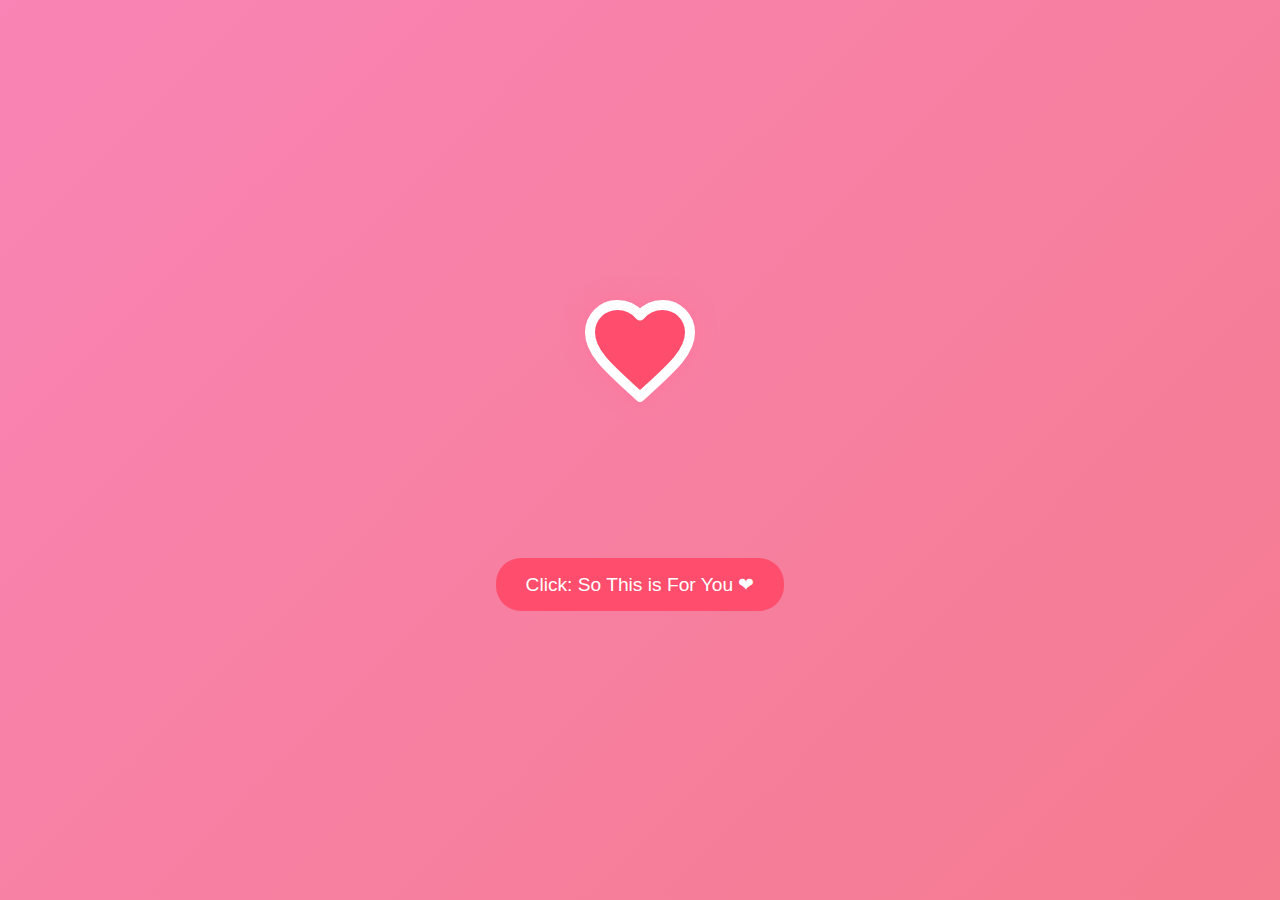
<file: index.html>
<!DOCTYPE html>
<html lang="en">

<head>
  <meta charset="UTF-8">
  <meta name="viewport" content="width=device-width, initial-scale=1.0">
  <title>Proposal Page</title>
  <style>
    /* General Reset */
    body {
      margin: 0;
      height: 100vh;
      display: flex;
      justify-content: center;
      align-items: center;
      background: linear-gradient(135deg, #f984b5, #f57b8f);
      font-family: "Comic Sans MS", cursive, sans-serif;
      color: #fff;
      text-align: center;
      flex-direction: column;
    }

    .heart-container {
      display: flex;
      flex-direction: column;
      align-items: center;
      gap: 20px;
    }

    /* Perfect Heart SVG */
    .heart {
      width: 120px;
      height: 120px;
      fill: #ff4d6d;
      animation: pulse 1.5s infinite ease-in-out;
      filter: drop-shadow(0 0 10px #ff759b);
    }

    /* Glow Effect */
    @keyframes pulse {
      0%,
      100% {
        transform: scale(1);
        filter: drop-shadow(0 0 10px #ff759b);
      }

      50% {
        transform: scale(1.2);
        filter: drop-shadow(0 0 30px #ff759b);
      }
    }

    /* Shayari Text Styling */
    .shayari-text {
      font-size: 1.5em;
      font-weight: bold;
      color: #ffebd0;
      display: inline-block;
      line-height: 1.5;
      opacity: 0; /* Initially hidden */
      animation: fadeInText 1.5s forwards;
    }

    /* Animation for Text */
    @keyframes fadeInText {
      0% {
        opacity: 0;
      }
      100% {
        opacity: 1;
      }
    }

    /* Animation for words */
    .word {
      opacity: 0;
      display: inline-block;
      animation: fadeInWord 1.5s forwards;
    }
    .word:nth-child(1) {
  animation-delay: 0.5s;
}

.word:nth-child(2) {
  animation-delay: 1.5s;
}

.word:nth-child(3) {
  animation-delay: 2s;
}

.word:nth-child(4) {
  animation-delay: 2.5s;
}

.word:nth-child(5) {
  animation-delay: 3s;
}

.word:nth-child(6) {
  animation-delay: 3.5s;
}

.word:nth-child(7) {
  animation-delay: 4s;
}

.word:nth-child(8) {
  animation-delay: 4.5s;
}

.word:nth-child(9) {
  animation-delay: 5s;
}

.word:nth-child(10) {
  animation-delay: 5.5s;
}

.word:nth-child(11) {
  animation-delay: 6s;
}

.word:nth-child(12) {
  animation-delay: 6.5s;
}

.word:nth-child(13) {
  animation-delay: 7s;
}

.word:nth-child(14) {
  animation-delay: 7.5s;
}

.word:nth-child(15) {
  animation-delay: 8s;
}

.word:nth-child(16) {
  animation-delay: 8.5s;
}

.word:nth-child(17) {
  animation-delay: 9s;
}

.word:nth-child(18) {
  animation-delay: 9.5s;
}

    @keyframes fadeInWord {
      to {
        opacity: 1;
      }
    }

    /* Button Styling */
    .propose-btn {
      background-color: #ff4d6d;
      border: none;
      padding: 15px 30px;
      color: white;
      font-size: 1.2em;
      cursor: pointer;
      border-radius: 25px;
      transition: background-color 0.3s ease;
    }

    .propose-btn:hover {
      background-color: #ffffff;
      color: #f2264b;
    }
  </style>
</head>

<body>
  <div class="heart-container">
    <svg class="heart" xmlns="http://www.w3.org/2000/svg" viewBox="0 0 24 24" fill="none" stroke="currentColor" stroke-width="2" stroke-linecap="round" stroke-linejoin="round">
      <path d="M12 21.35l-1.45-1.32C5.4 15.36 2 12.28 2 8.5 2 5.42 4.42 3 7.5 3c1.74 0 3.41.81 4.5 2.09C13.09 3.81 14.76 3 16.5 3 19.58 3 22 5.42 22 8.5c0 3.78-3.4 6.86-8.55 11.54L12 21.35z" />
    </svg>

    <!-- First Line of Shayari (Appears first) -->
    <div class="shayari-text">
      <span class="word">Hey</span>
      <span class="word">my</span>
      <span class="word">princess,</span><br>

      <span class="word">I</span>
      <span class="word">have</span>
      <span class="word">so</span>
      <span class="word">much</span>
      <span class="word">to</span>
      <span class="word">say,</span><br>
      <span class="word">but</span>
      <span class="word">words</span>
      <span class="word">fail</span>
      <span class="word">to</span>
      <span class="word">express</span>
      <span class="word">it</span>
      <span class="word">all.</span>
    </div>

    

    <button class="propose-btn" onclick="window.location.href='book.html'">
      Click: So This is For You   ❤
    </button>
  </div>
  <script src="script.js"></script>
</body>

</html>
</file>
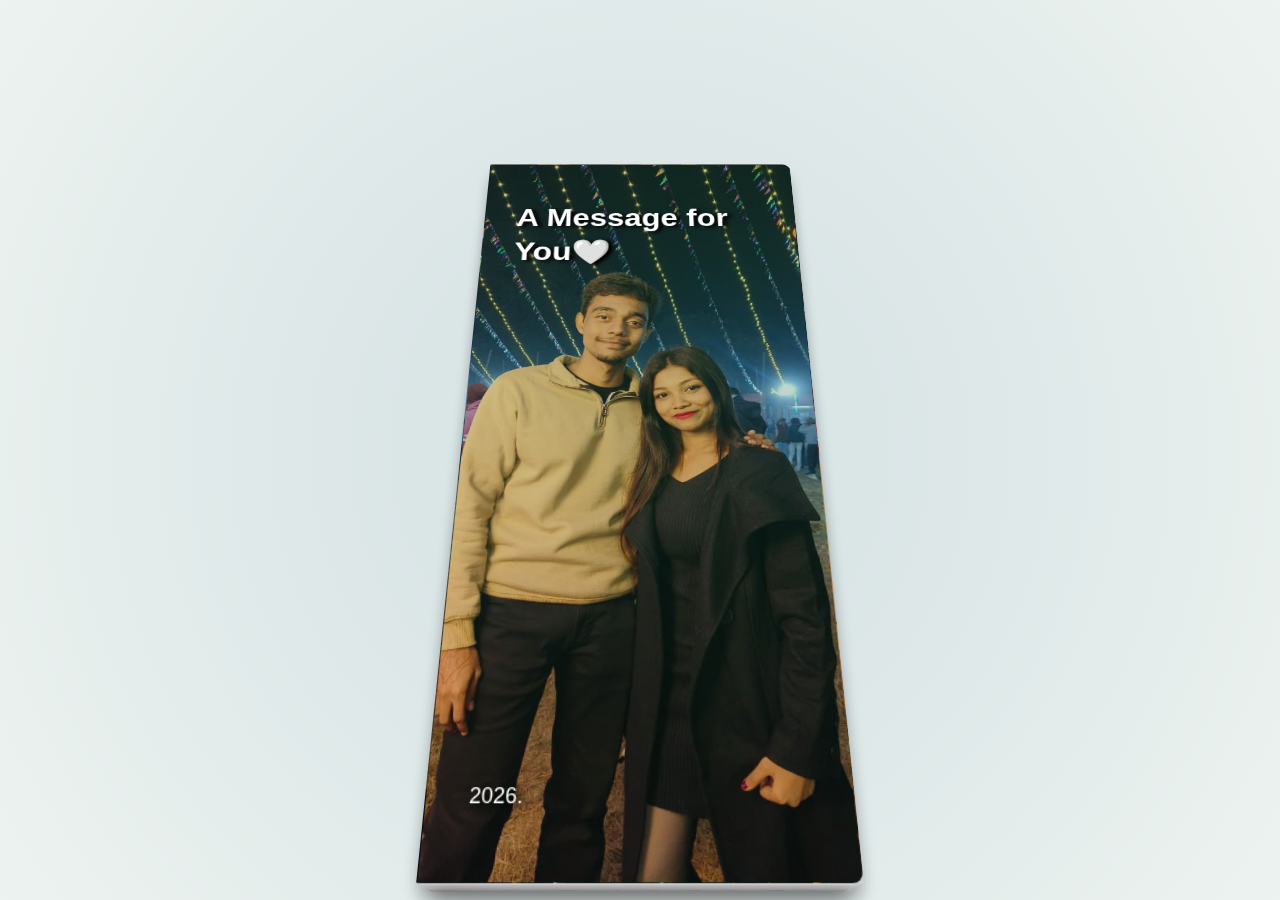
<file: book.html>
<!DOCTYPE html>
<html lang="en">
  <head>
    <meta charset="UTF-8" />
    <meta name="viewport" content="width=device-width, initial-scale=1.0" />
    <title>Message by Me hehe</title>
    <link rel="stylesheet" href="style.css" />
  </head>
  <body>
    <div class="book">
      <div class="page">
        <div class="front cover">
          <h1
            style="
              color: rgb(255, 255, 255);
              text-shadow: 5px 2px 5px rgb(0, 0, 0);
            "
          >
            A Message for You🤍
          </h1>

          <p
            style="
              color: rgb(255, 255, 255);
              text-shadow: 5px 2px 5px rgb(0, 0, 0);
            "
          >
            2026.<br />
          </p>
        </div>
        <div class="back">
          <h2>Introduction</h2>

          <video
  src="WhatsApp Video 2026-01-29 at 8.17.35 PM.mp4"
  style="width: 100%; max-width: 600px; height: auto;"
  controls
></video>

          <p>
            Play Video Before Start Reading... <br />since the day i 
            met you on 16th October, 2024
          </p>
        </div>
      </div>
      <!--2nd page-->
      <div class="page">
        <div class="front">
          <p>
            Hey Mero Maya, Its not yet Valentine's Day. I know ki ye kuch zyada 
            hogaya but of course ye mera first time hai ye sab karne mein 
            and i hope ki tumko acha laga. Phele se mujhe bas ek chiz bolna 
            hai ki I'm sorry for everything I know sorry doesn't fix things 
            but jo hua past mein woh sab kuch reasons ke sath hua and mujhe 
            ye bolna hai tumko kyuki I Love you and ha jo maine kiya 
            i will take full responsible...
          </p>
        </div>
        <div class="back">
          <img src="WhatsApp Image 2026-01-29 at 9.01.57 PM.jpeg" alt="Img 1" />
        </div>
      </div>
      <!--3rd page-->
      <div class="page">
        <div class="front">
          <h2>The Reasons >>> 🌍</h2>
          <p>
            Jab hum log wapas mile 13th December 2024 mein maine sure shot 
            pta tha ki mai tumko pyaar karta hu, koi doubt nhi tha, har time
            sirf tumhare sath but ek din aaya jab mummy ko pta tha ki mai 
            tumko bohut baat karta hu aur pyaar karta hu aur mummy ko achi 
            nhi lagi but thik hai phir bhi maine ladai kiya aur pta nhi kaise
            hua but mummy ne bola ki agar mai friendship ko remove nhi 
            karunga toh ghar mein problems hoga and because I loved you so much
            i couldn't leave you. 
          </p>
        </div>
        <div class="back">
          <p>
            So i forced myself to be with Sneha so my family knows ki ha hum log 
            sirf aur sirf friends hai aur kuch nhi. I know tum trust nhi karoge 
            and i understand but sirf ek chance de do Punam even God knows ki 
            mai kitna pyaar karta hu tumse. Jab tumne bola ki tum kisi aur 
            ko pasand karti ho maine already step back liya kyuki i knew 
            mera hi galti hai jo bhi hua ki I Lost you... But i still prayed and
            I told God ki nhi I will not lose Hope or Give up on Punam.
          </p>
        </div>
      </div>
      <!--4th page-->
      <div class="page">
        <div class="front">
          <h2>🤞💖</h2>
          <p>
            But Jo bhi itna bhi nhi ho bol pa raha hu kyuki i dont want to hurt 
            you again.... SOOOOOOOOOOOOOOOOOO
            will you be my Valentine?, ha pta hai ki tum no bolegi but ehe try kiya
            but I wanted to do this for you hehe.... Ek din mai wapas aaounga and I
            will treat you a big BIG BIGGGG Chocolate hehe 💖
          </p>
        </div>
        <div class="back">
          <img src="WhatsApp Image 2026-01-29 at 9.02.45 PM.jpeg" alt="Img 1" />
        </div>
      </div>
      <!--5th page-->
      <div class="page">
        <div class="front">
          <p>
            I sometimes wish I could meet you in person, but I know it might be
            a long shot. Still, I hope that, even though we are far from each
            other I hope ki, you won't ever forget me. No matter what, I wish
            you a life filled with happiness, peace, and everything you truly
            deserve.
          </p>
        </div>
        <div class="back">
          <p>
            You are an inspiration, and I want you to know that I'll always be
            here for you, no matter what. If you ever need anything, I'm just a
            message away and will respond as soon as I can. My time is yours
            whenever you need it.
          </p>
        </div>
      </div>
      <!--6th page-->
      <div class="page">
        <div class="front">
          <h2>Your Perfection</h2>
          <p>
            Can we talk about how stunning you look in any outfit? Your
            confidence and the way you carry yourself are truly admirable. You
            have this amazing presence that captivates anyone around you, and
            your natural charm is simply undeniable.
          </p>
        </div>
        <div class="back">
          <p>
            In everything you wear, you’re nothing short of breathtaking.
            Honestly, I’m completely in awe of you. Your confidence, energy, and
            vibe captivate everyone around you.
          </p>
        </div>
      </div>
      <!--7th page-->
      <div class="page">
        <div class="front">
          <h2>🌹❤</h2>
          <p>
            I just wanted to let you know how much I appreciate you, how much I
            admire you, and how thankful I am to have crossed paths with you,
            even if it’s been for a short time.
            May God Bless you and keep you safe from all dangers and evil eyes
            i pray that you remain prosperous and happy every day 
            and may God guide you in his light when you are in your lowest time.
            Jesus Loves You (so do I hehe)
          </p>
        </div>
        <div class="back">
          <p>Will You be My Valentine? </p>
        </div>
      </div>

      <div class="page">
        <div class="front">
          <img src="WhatsApp Image 2026-01-29 at 9.02.33 PM.jpeg" alt="Img 1" />
        </div>
        <div class="back cover">
          <h3>Cutest Queen</h3>
          <p>
            Your Stupid Boy<br /><a
            ></a>

            <br />
          </p>
        </div>
      </div>
    </div>
    <script src="script.js"></script>
  </body>
</html>
</file>
<file: style.css>
* {
  box-sizing: border-box;
}



body {
  margin: 0;
  display: flex;
  min-height: 100dvh;
  perspective: 1000px;
  font: 1em/1.4 "Poppins", sans-serif;
  overflow: hidden;
  color: hsl(180 68% 5%);
  background-image: radial-gradient(
    circle farthest-corner at 50% 50%,
    hsl(187 20% 88%) 30%,
    hsl(149 20% 94%) 100%
  );
}

.book {
  position: relative;
  display: flex;
  margin: auto;
  width: 40cqmin;
  /*1* let pointer event go trough pages of lower Z than .book */
  pointer-events: none;
  transform-style: preserve-3d;
  transition: translate 1s;
  translate: calc(min(var(--c), 1) * 50%) 0%;
  /* Incline on the X axis for pages preview */
  rotate: 1 0 0 30deg;
}

.page {
  /* PS: Don't go below thickness 0.5 or the pages might transpare */
  --thickness: 4;
  flex: none;
  display: flex;
  width: 100%;
  font-size: 2cqmin;
  /*1* allow pointer events on pages */
  pointer-events: all;
  user-select: none;
  transform-style: preserve-3d;
  transform-origin: left center;
  transition: transform 1s,
    rotate 1s ease-in
      calc((min(var(--i), var(--c)) - max(var(--i), var(--c))) * 50ms);
  translate: calc(var(--i) * -100%) 0px 0px;
  transform: translateZ(
    calc((var(--c) - var(--i) - 0.5) * calc(var(--thickness) * 0.23cqmin))
  );
  rotate: 0 1 0 calc(clamp(0, var(--c) - var(--i), 1) * -180deg);
}

.front,
.back {
  position: relative;
  flex: none;
  width: 100%;
  backface-visibility: hidden;
  overflow: hidden;
  background-color: #fff;
  /* Fix backface visibility Firefox: */
  translate: 0px;
}

.back {
  translate: -100% 0;
  rotate: 0 1 0 180deg;
}

/* That's it. Your FlipBook customization styles: */

.book {
  counter-reset: page -1;
  & a {
    color: inherit;
  }
}

.page {
  box-shadow: 0em 0.5em 1em -0.2em #00000020;
}

.front,
.back {
  display: flex;
  flex-flow: column wrap;
  justify-content: space-between;
  padding: 2em;
  border: 1px solid #0002;

  &:has(img) {
    padding: 0;
  }

  & img {
    width: 100%;
    height: 100%;
    object-fit: cover;
  }

  &::after {
    position: absolute;
    bottom: 1em;
    counter-increment: page;
    content: counter(page) ".";
    font-size: 0.8em;
  }
}
.cover {
  &::after {
    content: "";
  }
}
.front {
  &::after {
    right: 1em;
  }
  background: linear-gradient(to left, #f7f7f7 80%, #eee 100%);
  border-radius: 0.1em 0.5em 0.5em 0.1em;
}
.back {
  &::after {
    left: 1em;
  }
  background-image: linear-gradient(to right, #f7f7f7 80%, #eee 100%);
  border-radius: 0.5em 0.1em 0.1em 0.5em;
}

.cover {
  background: radial-gradient(
      circle farthest-corner at 80% 20%,
      hsl(150 80% 20% / 0.3) 0%,
      hsl(170 60% 10% / 0.1) 100%
    ),
    hsl(231, 32%, 29%) url("WhatsApp\ Image\ 2026-01-29\ at\ 9.01.56\ PM.jpeg") 50% / cover;
  color: hsl(200 30% 98%);
}
</file>
